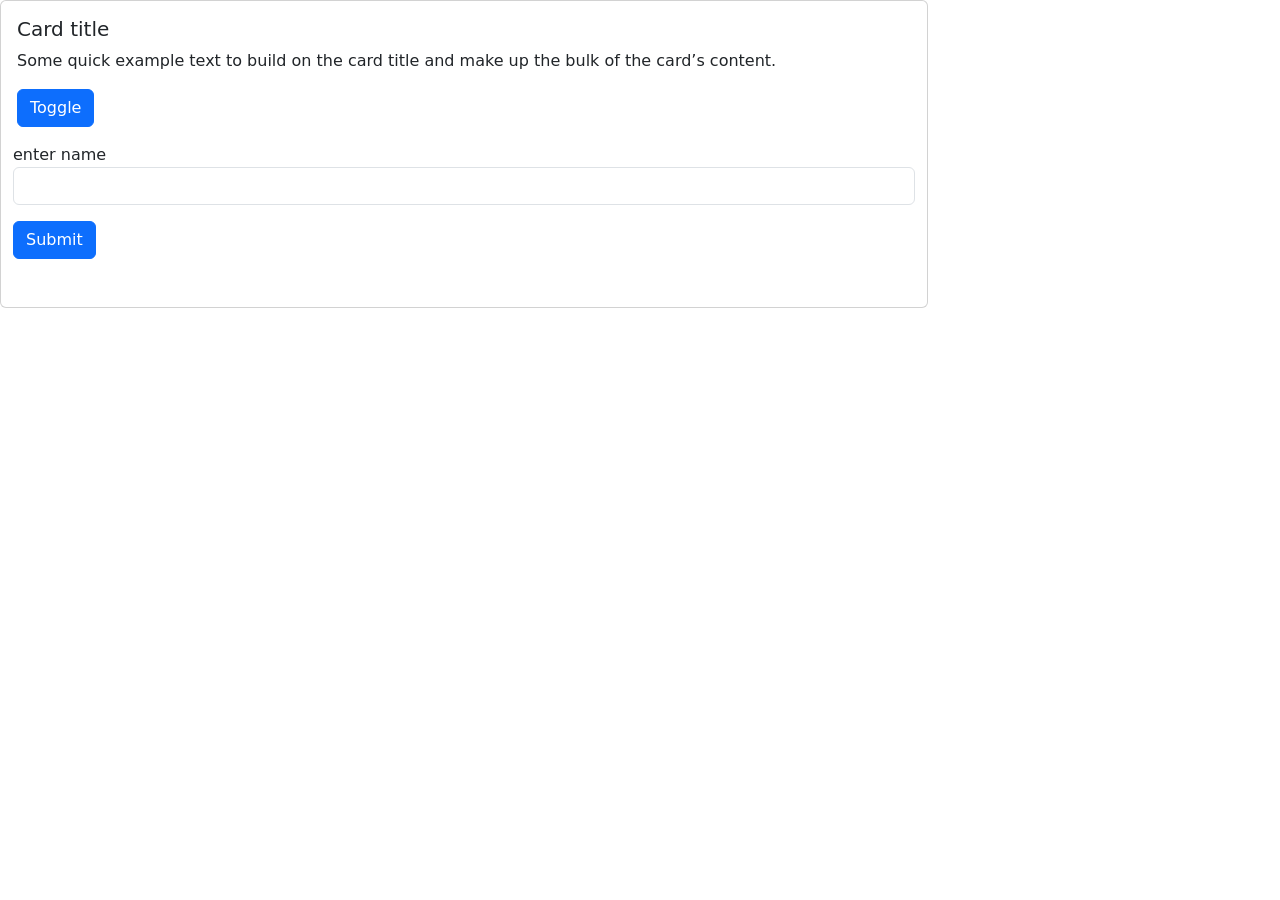
<file: session-19/index.html>
<!DOCTYPE html>
<html lang="en">
<head>
    <meta charset="UTF-8">
    <meta name="viewport" content="width=device-width, initial-scale=1.0">

    <link
        href="https://cdn.jsdelivr.net/npm/bootstrap@5.3.8/dist/css/bootstrap.min.css"
        rel="stylesheet">

    <link rel="stylesheet" href="style.css">

    <script src="script.js" defer></script>
</head>
<body>
    <div id="card" class="card" style="width: 58rem;">
  <div class="card-body">
    <h5 id="cardTitle" class="card-title">Card title</h5>
    <!-- <h5 class="card-title">Card title</h5> -->
    <p class="card-text">Some quick example text to build on the card title and make up the bulk of the card’s content.</p>
    <a href="#" class="btn btn-primary" id="toggle">Toggle</a>
  </div>
  <div class="container pb-5 hidden" id="userform">
    <form id="form">
  <div class="mb-3">
    
    <label>enter name </label>
    <input type="text" class="form-control" id="username">
    <p id="charcount"></p>
 
  </div>

  <button id="submitBtn" type="submit" class="btn btn-primary">Submit</button>
  <div id="message"></div>
    </div>
</form>

</div>
    
</body>
</html>
</file>
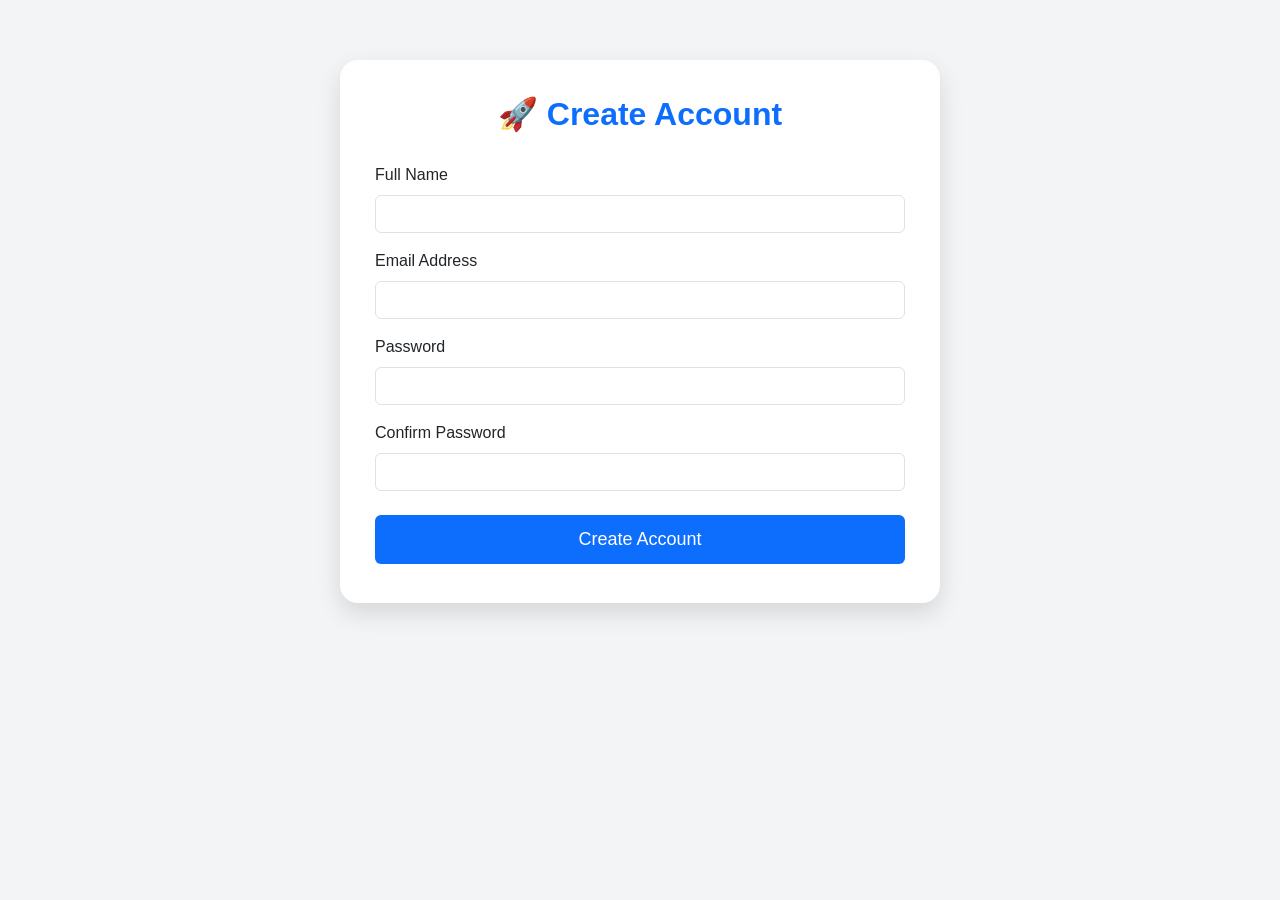
<file: session-20/index.html>
<!DOCTYPE html>
<html lang="en">
<head>
    <meta charset="UTF-8">
    <meta name="viewport" content="width=device-width, initial-scale=1.0">
    <title>Create Account</title>

    <!-- Bootstrap 5 CSS -->
    <link href="https://cdn.jsdelivr.net/npm/bootstrap@5.3.3/dist/css/bootstrap.min.css" rel="stylesheet">

    <style>
        body{
            background:#f3f4f6;
            font-family:Arial, Helvetica, sans-serif;
        }

        .register-card{
            max-width:600px;
            margin:60px auto;
            padding:35px;
            background:#fff;
            border-radius:18px;
            box-shadow:0 10px 25px rgba(0,0,0,.12);
        }

        .register-card h2{
            color:#0d6efd;
            font-weight:bold;
            text-align:center;
            margin-bottom:30px;
        }

        .btn-register{
            background:#0d6efd;
            color:#fff;
            font-size:18px;
            padding:10px;
        }

        .btn-register:hover{
            background:#0b5ed7;
            color:#fff;
        }
    </style>
</head>
<body>

<div class="container">
    <div class="register-card">

        <h2>🚀 Create Account</h2>

        <form id="signup-form" novalidate>

            <div class="mb-3">
                <label class="form-label">Full Name</label>
                <input type="text" id="name" class="form-control" >
                <div id="name-error" class="text-danger small mt-1"></div>
            </div>

            <div class="mb-3">
                <label class="form-label">Email Address</label>
                <input type="email" id="email" class="form-control">
                                <div id="email-error" class="text-danger small mt-1"></div>
            </div>

            <div class="mb-3">
                <label class="form-label">Password</label>
                <input type="password"  id="password" class="form-control">
                                <div id="password-error" class="text-danger small mt-1"></div>
            </div>

            <div class="mb-4">
                <label class="form-label">Confirm Password</label>
                <input type="password" id="confirm-password" class="form-control" required >
                                <div id="confirm-password-error" class="text-danger small mt-1"></div>
            </div>

            <div class="d-grid">
                <button type="submit" id="register-btn" class="btn btn-register">
                    Create Account
                </button>
                                <div id="success-message" class="text-success small mt-1"></div>
            </div>

        </form>

    </div>
</div>
<script src="javascript.js"></script>
<!-- Bootstrap JS -->
<script src="https://cdn.jsdelivr.net/npm/bootstrap@5.3.3/dist/js/bootstrap.bundle.min.js"></script>

</body>
</html>
</file>
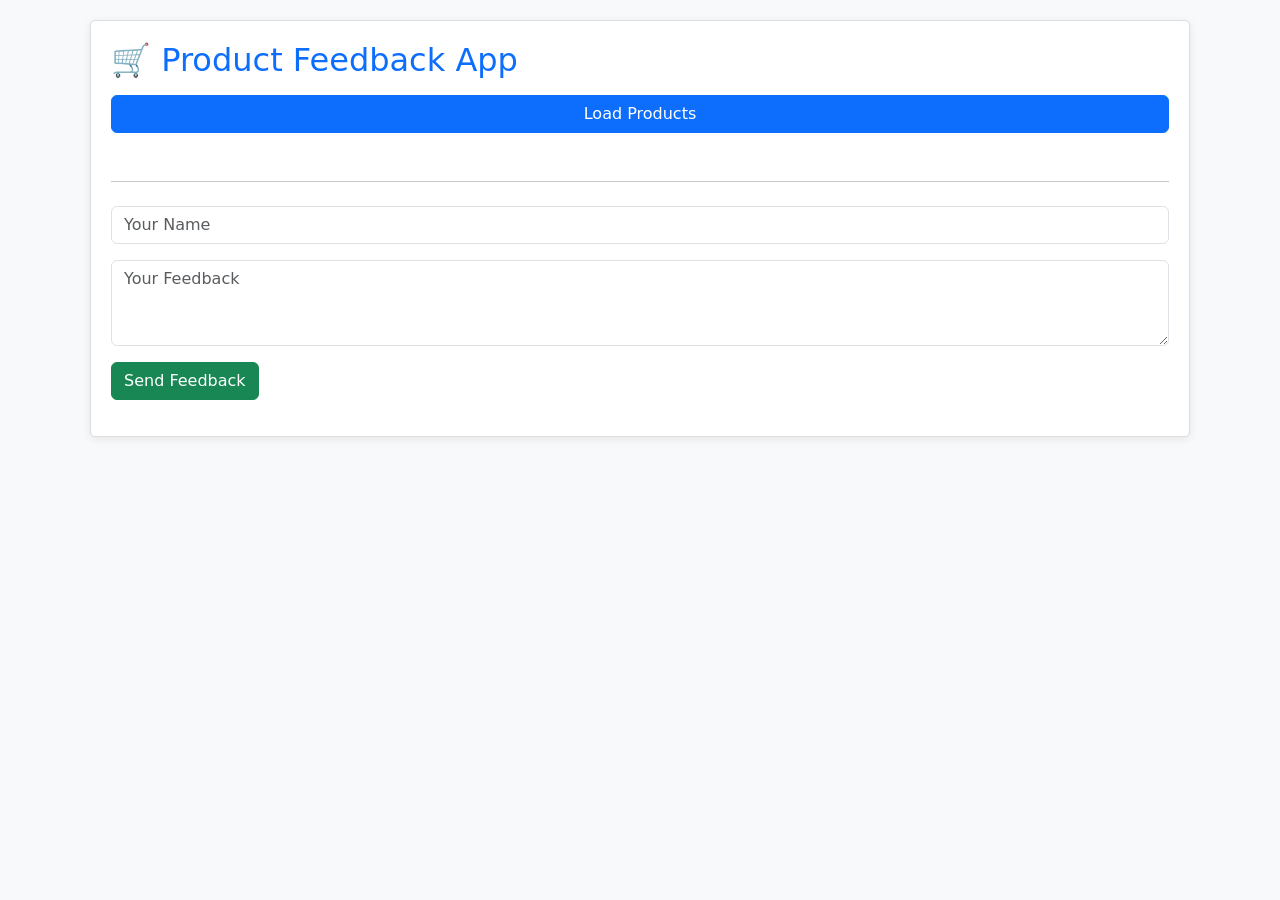
<file: session-22/index.html>
<!DOCTYPE html>
<html lang="en">
<head>
    <meta charset="UTF-8">
    <meta name="viewport" content="width=device-width, initial-scale=1.0">

    <title>Product Feedback App</title>

    <!-- Bootstrap CSS -->
    <link
        href="https://cdn.jsdelivr.net/npm/bootstrap@5.3.3/dist/css/bootstrap.min.css"
        rel="stylesheet"
    >

    <style>
        body {
            background-color: #f8f9fa;
        }

        .app-container {
            max-width: 1100px;
            margin: 20px auto;
            background: white;
            border: 1px solid #ddd;
            border-radius: 5px;
            padding: 20px;
            box-shadow: 0 2px 8px rgba(0, 0, 0, 0.08);
        }

        .product {
            border: 1px solid #ddd;
            border-radius: 5px;
            padding: 15px;
            margin-top: 15px;
            background-color: #fff;
        }

        .product h3 {
            font-size: 20px;
            text-transform: capitalize;
        }
    </style>
</head>

<body>

<div class="container">

    <div class="app-container">

        <!-- Heading -->
        <h2 class="text-primary mb-3">
            🛒 Product Feedback App
        </h2>

        <!-- Load Products Button -->
        <button
            id="load-btn"
            type="button"
            class="btn btn-primary w-100 mb-4"
        >
            Load Products
        </button>

        <!-- Products will be inserted here by JavaScript -->
        <div id="products"></div>

        <hr class="my-4">

        <!-- Feedback Form -->
        <form id="feedback-Form">

            <!-- Name -->
            <div class="mb-3">
                <input
                    type="text"
                    id="name"
                    class="form-control"
                    placeholder="Your Name"
                    required
                >
            </div>

            <!-- Feedback -->
            <div class="mb-3">
                <textarea
                    id="messsage"
                    class="form-control"
                    rows="3"
                    placeholder="Your Feedback"
                    required
                ></textarea>
            </div>

            <!-- Send Button -->
            <button
                type="submit"
                class="btn btn-success"
            >
                Send Feedback
            </button>

        </form>

        <!-- Feedback result -->
        <div id="result" class="mt-3"></div>

    </div>

</div>

<!-- Bootstrap JS -->
<script
    src="https://cdn.jsdelivr.net/npm/bootstrap@5.3.3/dist/js/bootstrap.bundle.min.js">
</script>

<!-- Your JavaScript -->
<script src="javascript.js"></script>

</body>
</html>
</file>
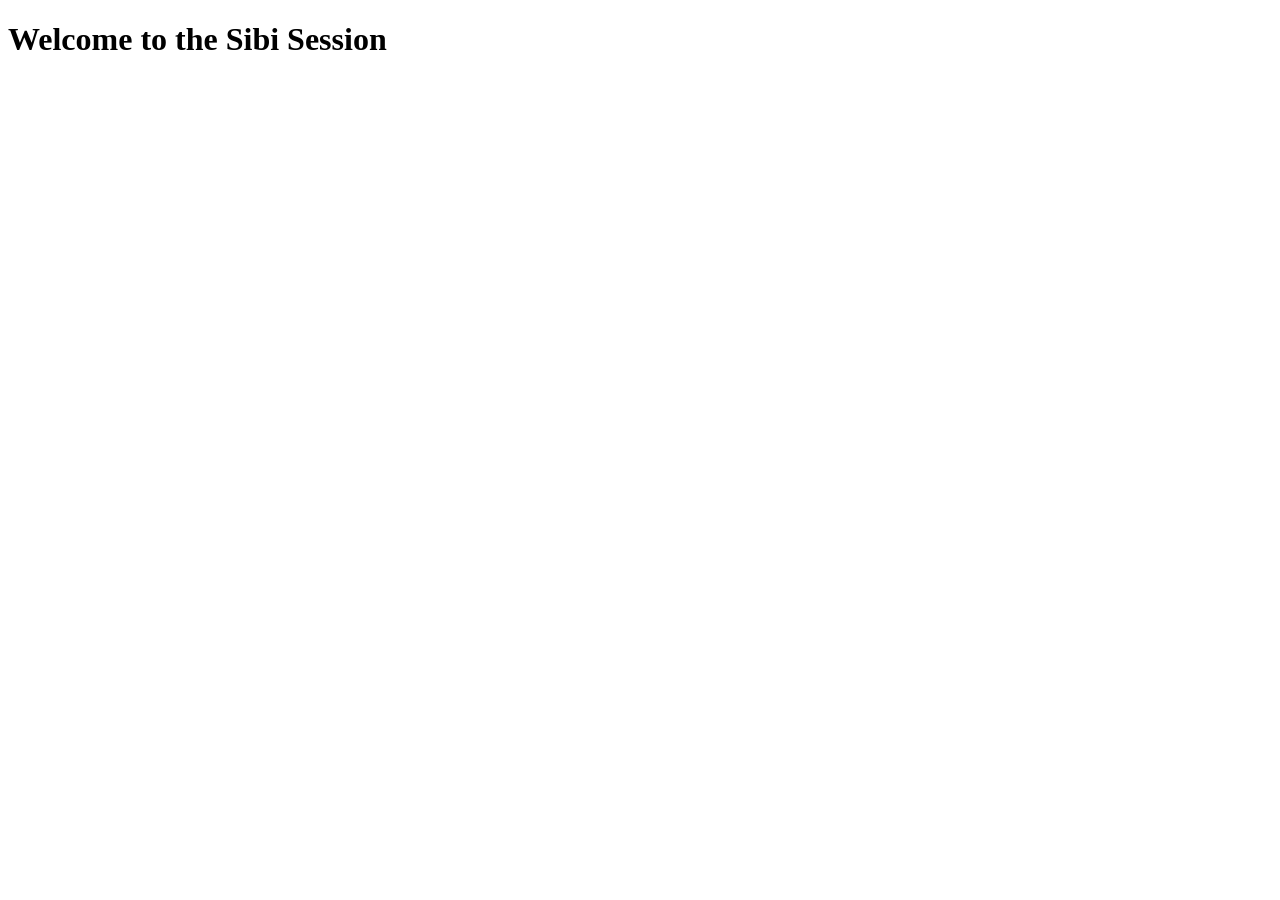
<file: sibi-session-21/index.html>
<!DOCTYPE html>
<html lang="en">
<head>
    <meta charset="UTF-8">
    <meta name="viewport" content="width=device-width, initial-scale=1.0">
    <title>Document</title>
    <script src="session-21.js"></script>
</head>
<body>
    <h1>Welcome to the Sibi Session</h1>
</body>
</html>
</file>
<file: session-19/style.css>
.selected{
border: 2px solid red;
}
.toggle{
/* visibility: visible; */
display: block;
}
.hide{
    visibility: hidden;
    display: none;
}
</file>
